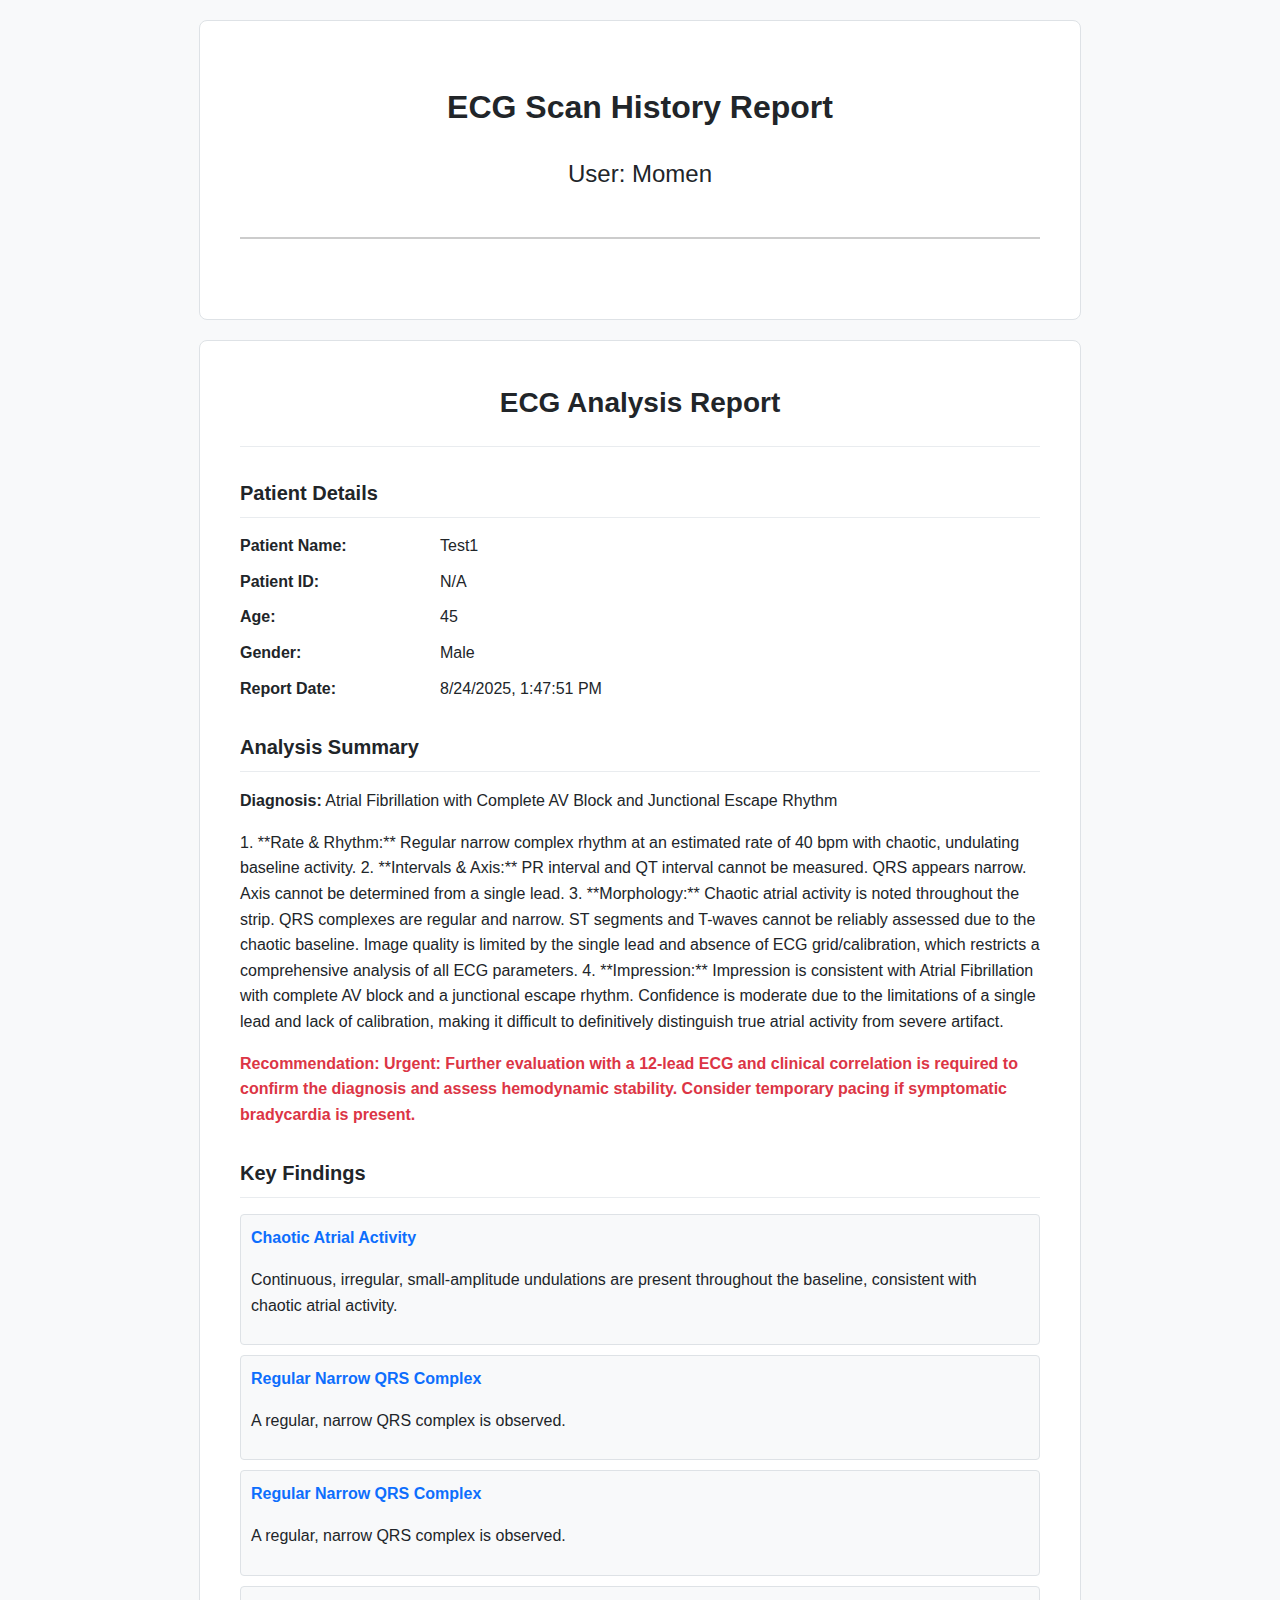
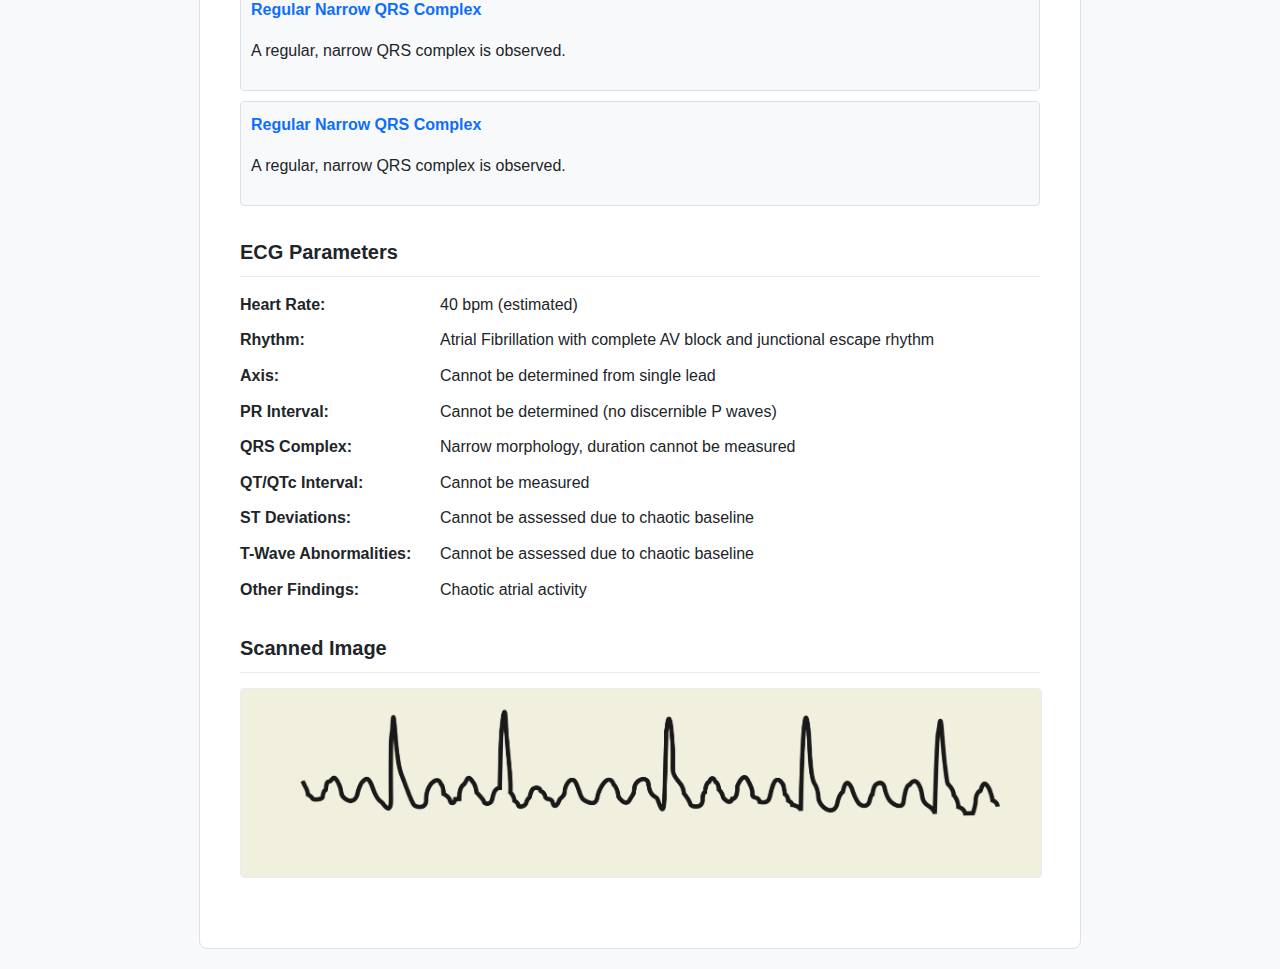
<file: cont/00.bau/ECG_History_Momen_2025-08-28.html>
<!DOCTYPE html>
        <html lang="en">
        <head>
            <meta charset="UTF-8">
            <title>ECG History Report for Momen</title>
            
    <style>
        body { font-family: -apple-system, BlinkMacSystemFont, "Segoe UI", Roboto, "Helvetica Neue", Arial, sans-serif; line-height: 1.6; color: #212529; background-color: #f8f9fa; margin: 0; padding: 0; }
        .container { max-width: 800px; margin: 20px auto; background-color: #ffffff; border: 1px solid #dee2e6; border-radius: 8px; padding: 40px; }
        .page-break { page-break-after: always; }
        .report-header { text-align: center; border-bottom: 1px solid #e9ecef; padding-bottom: 20px; margin-bottom: 30px; }
        .report-header h1 { font-size: 28px; font-weight: bold; margin: 0; }
        .section { margin-bottom: 30px; }
        .section h2 { font-size: 20px; font-weight: bold; border-bottom: 1px solid #e9ecef; padding-bottom: 8px; margin-bottom: 15px; }
        .grid { display: grid; grid-template-columns: 180px 1fr; gap: 10px 20px; }
        .grid .label { font-weight: bold; }
        .recommendation { font-weight: bold; }
        .recommendation.critical { color: #dc3545; }
        .recommendation.normal { color: #198754; }
        .ecg-image { width: 100%; max-width: 100%; display: block; border: 1px solid #e9ecef; border-radius: 4px; margin-top: 10px; }
        .archive-title { text-align: center; margin-bottom: 40px; border-bottom: 2px solid #ccc; padding-bottom: 20px; }
        .user-title-page { text-align: center; padding: 4rem 0; page-break-before: always; border-top: 4px double #000; border-bottom: 4px double #000; background-color: #e9ecef; }
        .user-title-page h2 { font-size: 24px; font-weight: bold; margin-bottom: 8px; }
        .user-title-page p { font-size: 18px; color: #6c757d; margin-top: 0; }
        .notes { background-color: #e9ecef; padding: 15px; border-radius: 4px; border-left: 4px solid #0d6efd; }
        .findings-list { list-style: none; padding-left: 0; }
        .finding-item { background-color: #f8f9fa; border: 1px solid #dee2e6; border-radius: 4px; padding: 10px; margin-bottom: 10px; }
        .finding-item .label { font-weight: bold; color: #0d6efd; }
        .no-history { text-align: center; padding: 40px; color: #6c757d; border: 2px dashed #dee2e6; border-radius: 8px; margin-top: 20px; }
    </style>

        </head>
        <body>
            <div class="container">
                <div class="archive-title">
                     <h1>ECG Scan History Report</h1>
                     <p style="font-size: 1.5rem; margin-top: 8px;">User: Momen</p>
                </div>
            </div>
            <div class="container page-break">
        <div class="report-header">
            <h1>ECG Analysis Report</h1>
        </div>
        
        <section class="section">
            <h2>Patient Details</h2>
            <div class="grid">
                <span class="label">Patient Name:</span><span>Test1</span>
                <span class="label">Patient ID:</span><span>N/A</span>
                <span class="label">Age:</span><span>45</span>
                <span class="label">Gender:</span><span>Male</span>
                <span class="label">Report Date:</span><span>8/24/2025, 1:47:51 PM</span>
            </div>
        </section>

        

        <section class="section">
            <h2>Analysis Summary</h2>
            <p><strong>Diagnosis:</strong> Atrial Fibrillation with Complete AV Block and Junctional Escape Rhythm</p>
            <p>1. **Rate &amp; Rhythm:** Regular narrow complex rhythm at an estimated rate of 40 bpm with chaotic, undulating baseline activity. 2. **Intervals &amp; Axis:** PR interval and QT interval cannot be measured. QRS appears narrow. Axis cannot be determined from a single lead. 3. **Morphology:** Chaotic atrial activity is noted throughout the strip. QRS complexes are regular and narrow. ST segments and T-waves cannot be reliably assessed due to the chaotic baseline. Image quality is limited by the single lead and absence of ECG grid/calibration, which restricts a comprehensive analysis of all ECG parameters. 4. **Impression:** Impression is consistent with Atrial Fibrillation with complete AV block and a junctional escape rhythm. Confidence is moderate due to the limitations of a single lead and lack of calibration, making it difficult to definitively distinguish true atrial activity from severe artifact.</p>
            <p class="recommendation critical">
                <strong>Recommendation:</strong> Urgent: Further evaluation with a 12-lead ECG and clinical correlation is required to confirm the diagnosis and assess hemodynamic stability. Consider temporary pacing if symptomatic bradycardia is present.
            </p>
        </section>

        
        <section class="section">
            <h2>Key Findings</h2>
            <ul class="findings-list">
                
                    <li class="finding-item">
                        <span class="label">Chaotic Atrial Activity</span>
                        <p>Continuous, irregular, small-amplitude undulations are present throughout the baseline, consistent with chaotic atrial activity.</p>
                    </li>
                
                    <li class="finding-item">
                        <span class="label">Regular Narrow QRS Complex</span>
                        <p>A regular, narrow QRS complex is observed.</p>
                    </li>
                
                    <li class="finding-item">
                        <span class="label">Regular Narrow QRS Complex</span>
                        <p>A regular, narrow QRS complex is observed.</p>
                    </li>
                
                    <li class="finding-item">
                        <span class="label">Regular Narrow QRS Complex</span>
                        <p>A regular, narrow QRS complex is observed.</p>
                    </li>
                
                    <li class="finding-item">
                        <span class="label">Regular Narrow QRS Complex</span>
                        <p>A regular, narrow QRS complex is observed.</p>
                    </li>
                
            </ul>
        </section>
    

        <section class="section">
            <h2>ECG Parameters</h2>
            <div class="grid">
                <span class="label">Heart Rate:</span><span>40 bpm (estimated)</span>
                <span class="label">Rhythm:</span><span>Atrial Fibrillation with complete AV block and junctional escape rhythm</span>
                <span class="label">Axis:</span><span>Cannot be determined from single lead</span>
                <span class="label">PR Interval:</span><span>Cannot be determined (no discernible P waves)</span>
                <span class="label">QRS Complex:</span><span>Narrow morphology, duration cannot be measured</span>
                <span class="label">QT/QTc Interval:</span><span>Cannot be measured</span>
                <span class="label">ST Deviations:</span><span>Cannot be assessed due to chaotic baseline</span>
                <span class="label">T-Wave Abnormalities:</span><span>Cannot be assessed due to chaotic baseline</span>
                <span class="label">Other Findings:</span><span>Chaotic atrial activity</span>
            </div>
        </section>

        <section class="section">
            <h2>Scanned Image</h2>
            <img src="[data-uri]" alt="ECG for Test1" class="ecg-image" />
        </section>
    </div>
        </body>
        </html>
</file>
